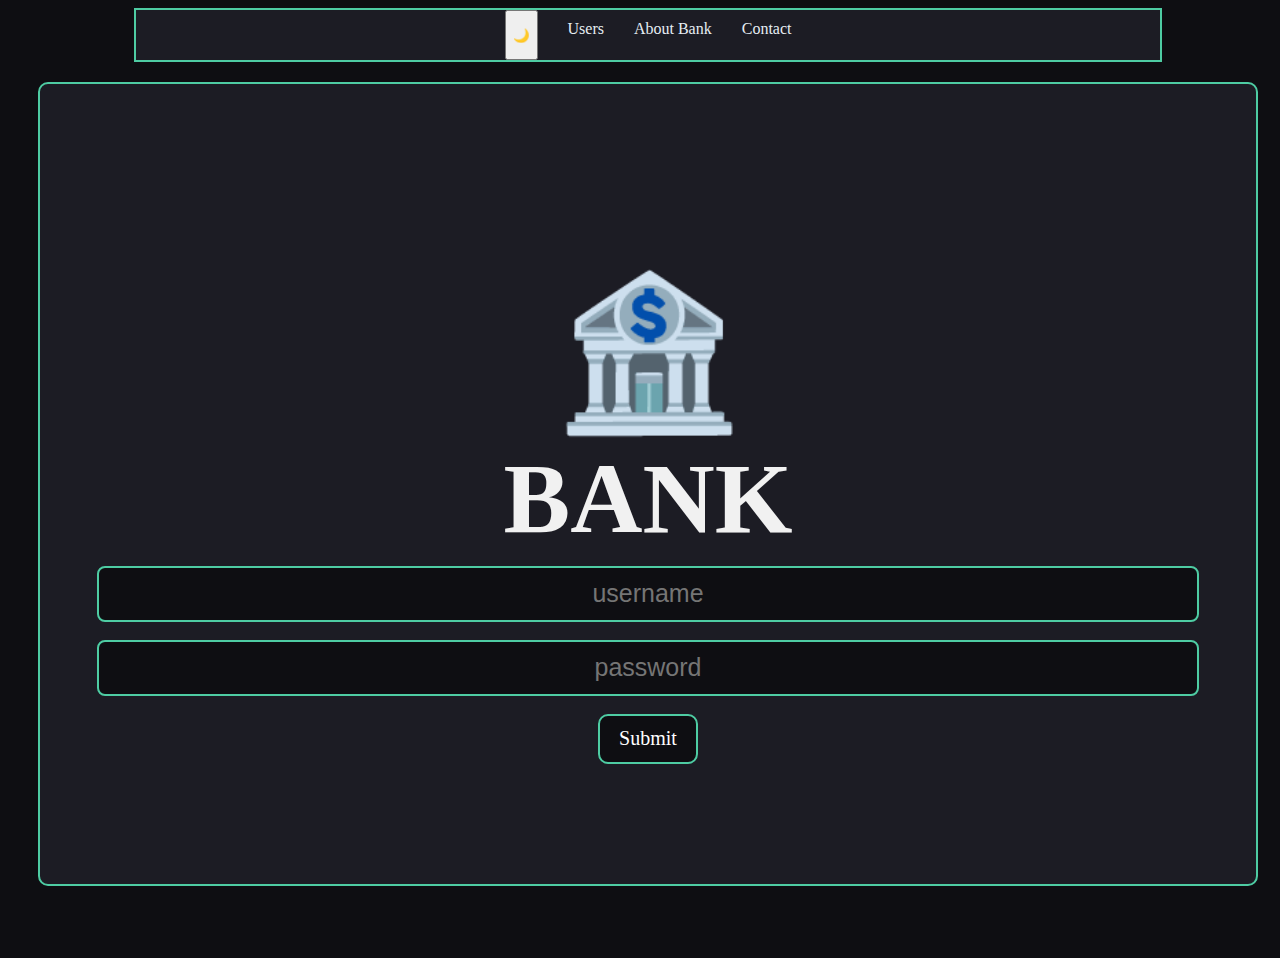
<file: index.html>
<!DOCTYPE html>

<html>
<head>
  <meta http-equiv="CONTENT-TYPE" content="text/html; charset=UTF-8">
  <meta name="viewport" content="width=device-width, initial-scale=1, maximum-scale=1"0>
  <title>Bank:Login Page</title>
  <link rel="stylesheet" href="styles/index.css">
</head>
<body class="dark">
  <nav id="navbar">
    <button onclick="changeDisplay()" id="changeColor">🌙</button>
      <a href="users.html">Users</a>
      <a href="about_bank.html">About Bank</a>
      <a href="mailto:rishabh078buisness@gmail.com">Contact</a>
    </nav>
  <div id="container">
    <h1>🏦</h1>
    <h2>BANK</h2>
    <input type="text" placeholder="username" id="name"><br>
    <input type="password" placeholder="password" id="pass"><br>
    <button onclick="submit()">Submit</button>
    <p id="msg"></p>
  </div>
</body>
<script src="script/index.js"></script>
<script>
function changeDisplay() {
  const body = document.body;
  const button = document.getElementById("changeColor");

  body.classList.toggle("dark");
  body.classList.toggle("light");

  if (body.classList.contains("light")) {
    button.textContent = "☀️";
  } else {
    button.textContent = "🌙";
  }
}

</script>
</html>
</file>
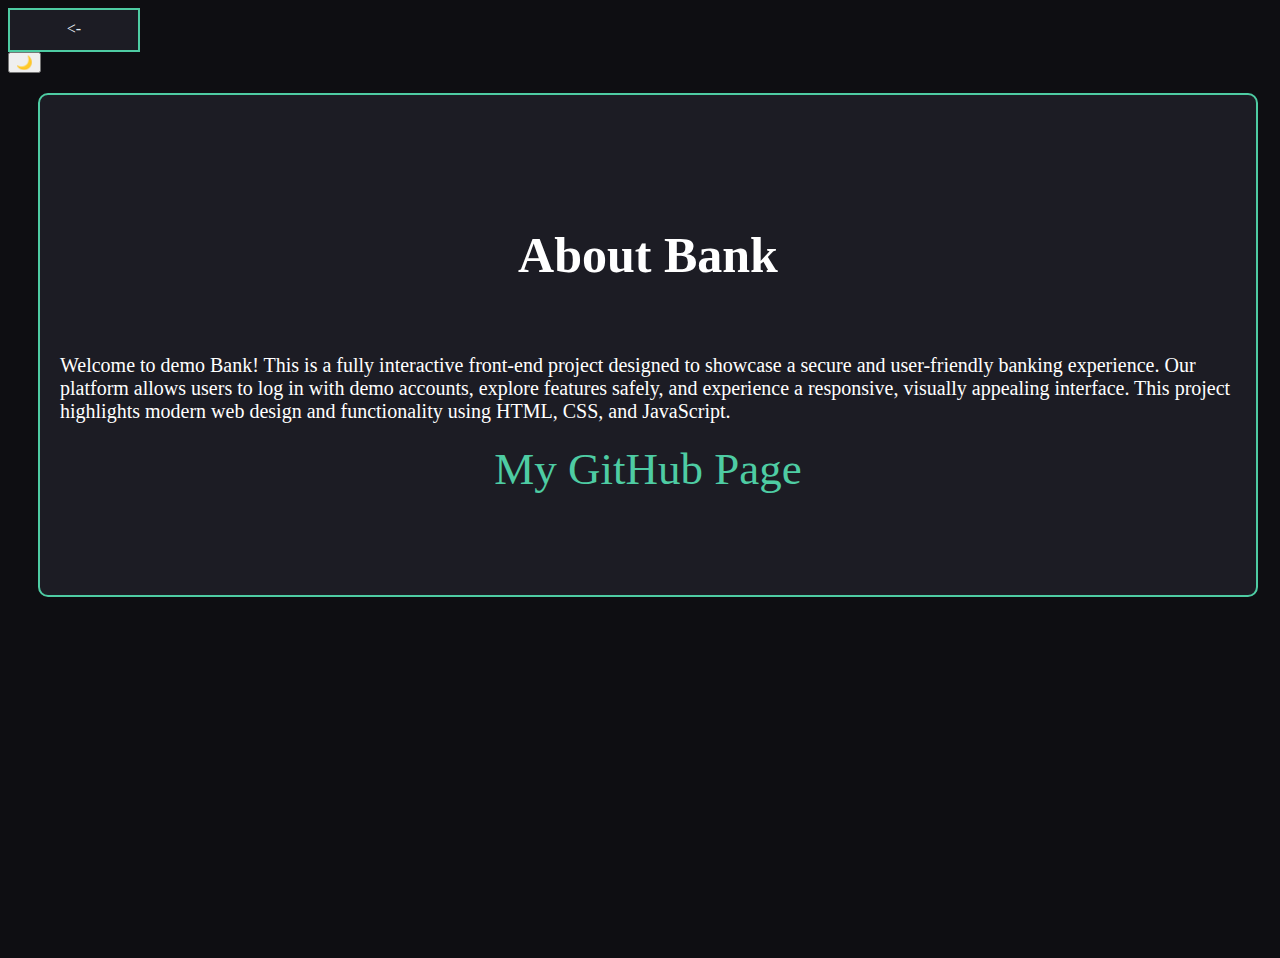
<file: about_bank.html>
<!DOCTYPE html>

<html>
<head>
  <meta http-equiv="CONTENT-TYPE" content="text/html; charset=UTF-8">
  <meta name="viewport" content="width=device-width, initial-scale=1, maximum-scale=1">
  <title>Bank:About Page</title>
  <link rel="stylesheet" href="styles/about_bank.css">
</head>
<body class="dark">
  <nav id="navbar">
      <a href="index.html"><-</a>
    </nav>
    <button onclick="changeDisplay()" id="changeDisplay">🌙</button>
  <div id="container">
    <h1>About Bank</h1>
    <p>Welcome to demo Bank!
      This is a fully interactive front-end project designed to showcase a secure and user-friendly banking experience.
      Our platform allows users to log in with demo accounts, explore features safely, and experience a responsive, visually appealing interface.
      This project highlights modern web design and functionality using HTML, CSS, and JavaScript.</p>
    <a href="https://github.com/RISHABH0789">My GitHub Page</a>
  </div>
</body>
<script>
function changeDisplay() {
  const body = document.body;
  const button = document.getElementById("changeDisplay");

  body.classList.toggle("dark");
  body.classList.toggle("light");

  if (body.classList.contains("light")) {
    button.textContent = "☀️";
  } else {
    button.textContent = "🌙";
  }
}

</script>
</html>
</file>
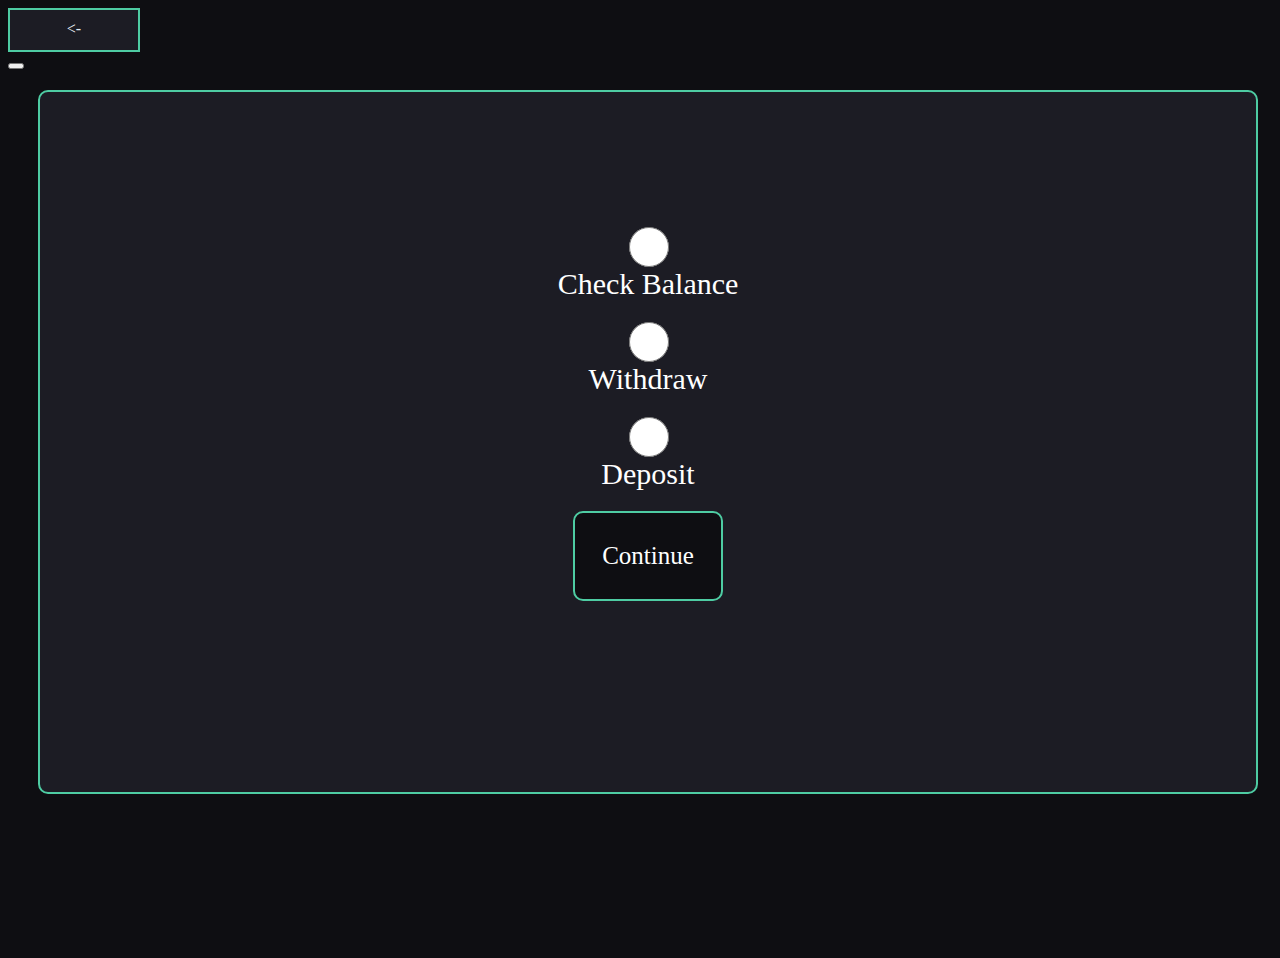
<file: bank.html>
<!DOCTYPE html>

<html>
<head>
  <meta http-equiv="CONTENT-TYPE" content="text/html; charset=UTF-8">
  <meta name="viewport" content="width=device-width, initial-scale=1, maximum-scale=1">
  <title>Bank</title>
  <link rel="stylesheet" href="styles/bank.css">
</head>
<body class="dark">
    <nav id="navbar">
      <a href="index.html"><-</a>
    </nav>
      <button onclick="changeDisplay()" id="changeDisplay"></button>
    <div id="container">      
      <input type="radio" id="balance" class="option" name="action">
      <label>Check Balance</label><br>
      <input type="radio" id="withdraw" class="option" name="action">
      <label>Withdraw</label><br>
      <input type="radio" id="deposit" class="option" name="action">
      <label>Deposit</label>
      <button onclick="check()">Continue</button>
      <p id="msg"></p>
      <input type="number" placeholder="Credits" id="credits" style="display:none">
      
      <button onclick="withdraw()" style="display:none" id="withdrawBtn">Withdraw</button>
      <button onclick="deposit()" style="display:none" id="depositBtn">Deposit</button>
    </div>
      <script src="script/bank.js"></script>
</body>
<script>
function changeDisplay() {
  const body = document.body;
  const button = document.getElementById("changeDisplay");

  body.classList.toggle("dark");
  body.classList.toggle("light");

  if (body.classList.contains("light")) {
    button.textContent = "☀️";
  } else {
    button.textContent = "🌙";
  }
}

</script>
</html>
</file>
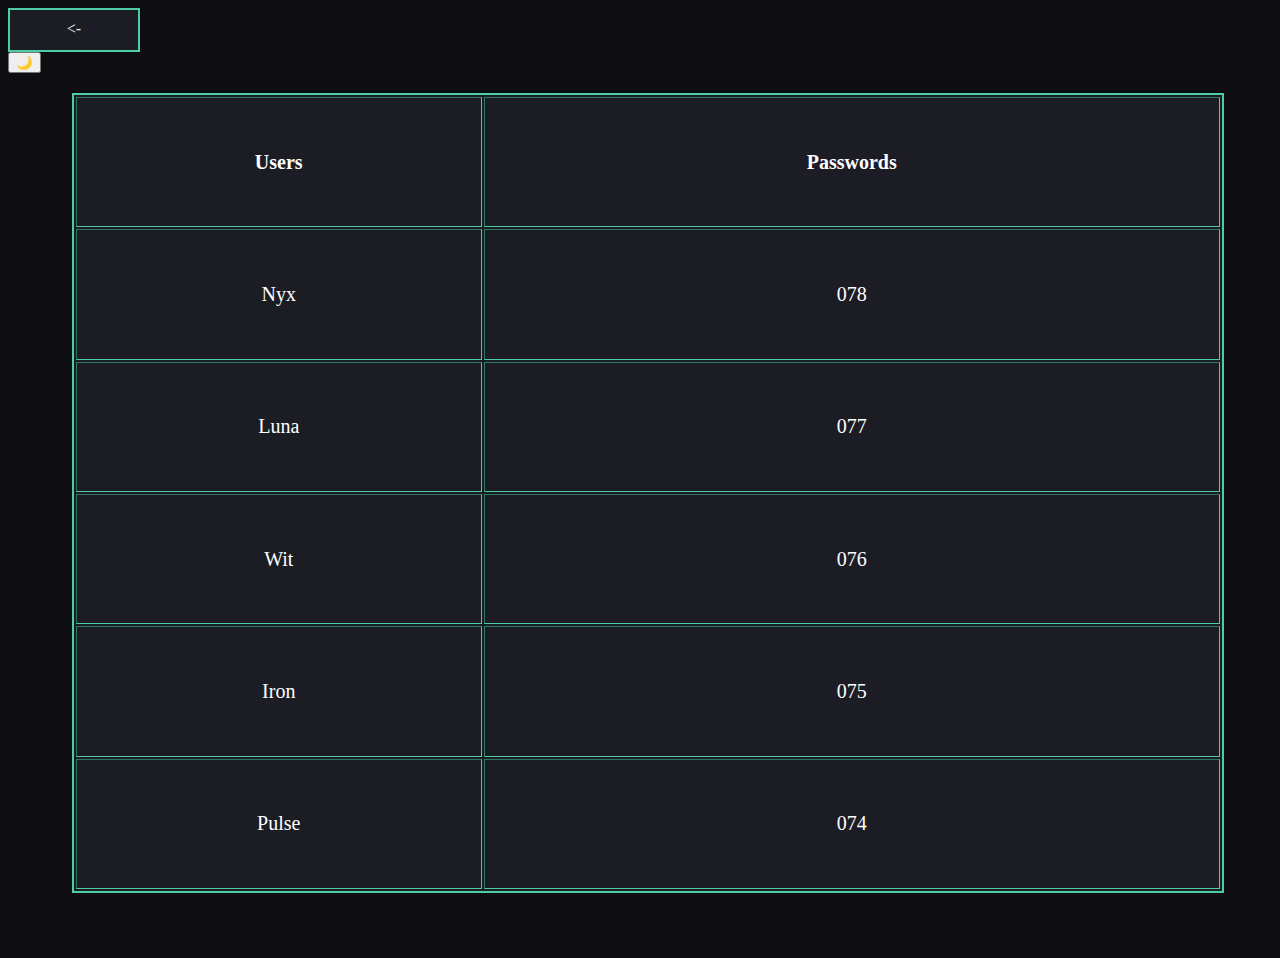
<file: users.html>
<!DOCTYPE html>
<html>
<head>
  <meta http-equiv="CONTENT-TYPE" content="text/html; charset=UTF-8">
  <meta name="viewport" content="width=device-width, initial-scale=1, maximum-scale=1">
  <title>Bank:Users Page</title>
  <link rel="stylesheet" href="styles/users.css">
</head>
<body class="dark">
  <nav id="navbar">
      <a href="index.html"><-</a>
    </nav>
    <button onclick="changeDisplay()" id="changeDisplay">🌙</button>
    <table border="1">
      <tr>
        <th>Users</th>
        <th>Passwords</th>
      </tr>
      <tr>
        <td>Nyx</td>
        <td>078</td>
      </tr>
      <tr>
        <td>Luna</td>
        <td>077</td>
      </tr>
      <tr>
        <td>Wit</td>
        <td>076</td>
      </tr>
      <tr>
        <td>Iron</td>
        <td>075</td>
      </tr>
      <tr>
        <td>Pulse</td>
        <td>074</td>
      </tr>
    </table>
</body>
<script>
function changeDisplay() {
  const body = document.body;
  const button = document.getElementById("changeDisplay");

  body.classList.toggle("dark");
  body.classList.toggle("light");

  if (body.classList.contains("light")) {
    button.textContent = "☀️";
  } else {
    button.textContent = "🌙";
  }
}

</script>
</html>
</file>
<file: styles/index.css>
html,body{
  width:100%;
  height:950px;
}
body{
  background:#0E0E12;
  font-family: Times New Roman;
  color:#fff;
}

#container{
  margin-top: 20px;
  height:800px;
  width:95%;
  background: #1C1C24;
  border-radius: 10px;
  border: 2px solid #4ECCA3;
  display: flex;
  flex-direction: column;
  justify-content: center;
  align-items: center;
  place-self:center;
}
#container h1{
  font-size:150px;
  margin-bottom: 0px;
}
#container h2{
  margin-top: 0px;
  color:#F1F1F1;
  font-size: 100px;
  margin-bottom: 10px;
}
#container input{
  font-size: 25px;
  width: 90%;
  height:50px;
  border: 2px solid #4ECCA3;
  background: #0E0E12;
  color: #F1F1F1;
  outline: none;
  border-radius: 8px;
  text-align: center;
}
#container p{
  color:#FF1744;
  font-size:20px;
}
#container button{
  background: #0E0E12;
  font-size:20px;
  height:50px;
  width:100px;
  color:white;
  font-family: Times New Roman;
  border: 2px solid #4ECCA3;
  border-radius: 10px;
}
#navbar {
  background-color: #1C1C24;
  display: flex;
  height:50px;
  width:80%;
  place-self:center;
  justify-content: center;
  gap: 30px;
  border: 2px solid #4ECCA3;
}
#navbar a {
  color: #E6EDF3;
  text-decoration: none;
  font-size: 16px;
  font-weight: 500;
  margin-top: 10px;
}
#navbar:hover{
  border: 2px solid #00FFC6;
}
#navbar a:hover {
  color: #4ECCA3;
}
#container:hover,#container input:hover,#container button:hover{
  border: 2px solid #00FFC6;
}
@media screen and (max-width:600px){
  html,body{
    height:530px;
  }
  #container{
    height:500px;
    width:90%;
  }
  #container h1{
    font-size: 90px;
  }
  #container h2{
    font-size:70px;
  }
  #container input{
    width:95%;
  }
  #navbar {
    flex-direction: column;
    align-items: center;
    gap: 15px;
    margin-bottom: 10px;
    width:80%;
    height:150px;
    place-self:center;
  }
}
</file>
<file: styles/about_bank.css>
html,body{
  width:100%;
  height:950px;
}
body{
  background:#0E0E12;
  font-family: Times New Roman;
  color:#fff;
}
#navbar {
  background-color: #1C1C24;
  display: flex;
  height:40px;
  width:10%;
  place-self:left;
  justify-content: center;
  border: 2px solid #4ECCA3;
}
#navbar a {
  color: #E6EDF3;
  text-decoration: none;
  font-size: 16px;
  font-weight: 500;
  text-align: center;
  margin-top: 10px;
}
#navbar:hover{
  border: 2px solid #00FFC6;
}
#navbar a:hover {
  color: #4ECCA3;
}
#container{
  margin-top: 20px;
  height:500px;
  width:95%;
  background: #1C1C24;
  border-radius: 10px;
  border: 2px solid #4ECCA3;
  display: flex;
  flex-direction: column;
  justify-content: center;
  align-items: center;
  place-self:center;
}
#container p{
  margin: 20px;
  font-size:20px;
}
#container h1{
  margin:30px;
  font-size: 50px;
  margin-bottom: 50px;
}
#container a{
  text-decoration: none;
  color:#4ECCA3;
  font-size:45px;
}
#container:hover{
  border: 2px solid #00FFC6;
}
#container a:hover{
  color:#00FFC6;
}
@media screen and (max-width:600px){
  body{
    height:700px;
  }
  #navbar {
    flex-direction: column;
    align-items: center;
    margin-bottom: 10px;
    width:10%;
    height:40px;
    place-self:left;
  }
  #container{
    height:600px;
  }
  #container h1{
    font-size:30px;
    margin-bottom: -10px;
  }
  #container a{
    font-size:25px;
  }
}
</file>
<file: styles/bank.css>
html,body{
  width:100%;
  height:950px;
}
body{
  background:#0E0E12;
  font-family: Times New Roman;
  color:#fff;
}
#navbar {
  background-color: #1C1C24;
  display: flex;
  height:40px;
  width:10%;
  place-self:left;
  justify-content: center;
  border: 2px solid #4ECCA3;
}
#navbar a {
  color: #E6EDF3;
  text-decoration: none;
  font-size: 16px;
  font-weight: 500;
  margin-top: 10px;
}
#navbar:hover{
  border: 2px solid #00FFC6;
}
#navbar a:hover {
  color: #4ECCA3;
}
#container{
  margin-top: 20px;
  height:700px;
  width:95%;
  background: #1C1C24;
  border-radius: 10px;
  border: 2px solid #4ECCA3;
  display: flex;
  flex-direction: column;
  justify-content: center;
  align-items: center;
  place-self:center;
}
.option{
  height: 40px;
  width:40px;
  gap:10px;
}
#container label{
  font-size: 30px;
}
#container button{
  margin-top: 20px;
  margin-bottom: 20px;
  font-size: 25px;
  background: #0E0E12;
  font-size:25px;
  height:90px;
  width:150px;
  color:#fff;
  font-family: Times New Roman;
  border: 2px solid #4ECCA3;
  border-radius: 10px;
}
#credits{
  height:50px;
  width:300px;
  font-size:20px;
  text-align: center;
  border-radius: 5px;
  border: 2px solid #4ECCA3;
  background: #0E0E12;
  color:#fff;
}
#credits{
  height:100px;
  width:80%;
  font-size: 40px;
}
#msg{
  color:green;
  font-size: 20px;
}
@media screen and (max-width:600px){
  html,body{
    height:530px;
  }
  #container{
    height:500px;
    width:90%;
  }
  #container input{
    width:95%;
    height: 
  }
  #navbar {
    flex-direction: column;
    align-items: center;
    margin-bottom: 10px;
    width:10%;
    height:40px;
    place-self:left;
  }
}
</file>
<file: styles/users.css>
html,body{
  width:100%;
  height:950px;
}
body{
  background:#0E0E12;
  color:#fff;
  font-family: Times New Roman;
}
#navbar {
  background-color: #1C1C24;
  display: flex;
  height:40px;
  width:10%;
  place-self:left;
  justify-content: center;
  border: 2px solid #4ECCA3;
}
#navbar a {
  color: #E6EDF3;
  text-decoration: none;
  font-size: 16px;
  font-weight: 500;
  text-align: center;
  margin-top: 10px;
}
#navbar:hover{
  border: 2px solid #00FFC6;
}
#navbar a:hover {
  color: #4ECCA3;
}
table{
  background: #1C1C24;
  place-self:center;
  height:800px;
  width:90%;
  margin-top: 20px;
  font-size: 20px;
  text-align: center;
  border: 2px solid #4ECCA3;
}
@media screen and (max-width:600px){
  body{
    max-height:650px;
  }
  #navbar {
    flex-direction: column;
    align-items: center;
    margin-bottom: 10px;
    width:10%;
    height:40px;
    place-self:left;
  }
  table{
    height:400px;
  }
}
</file>
